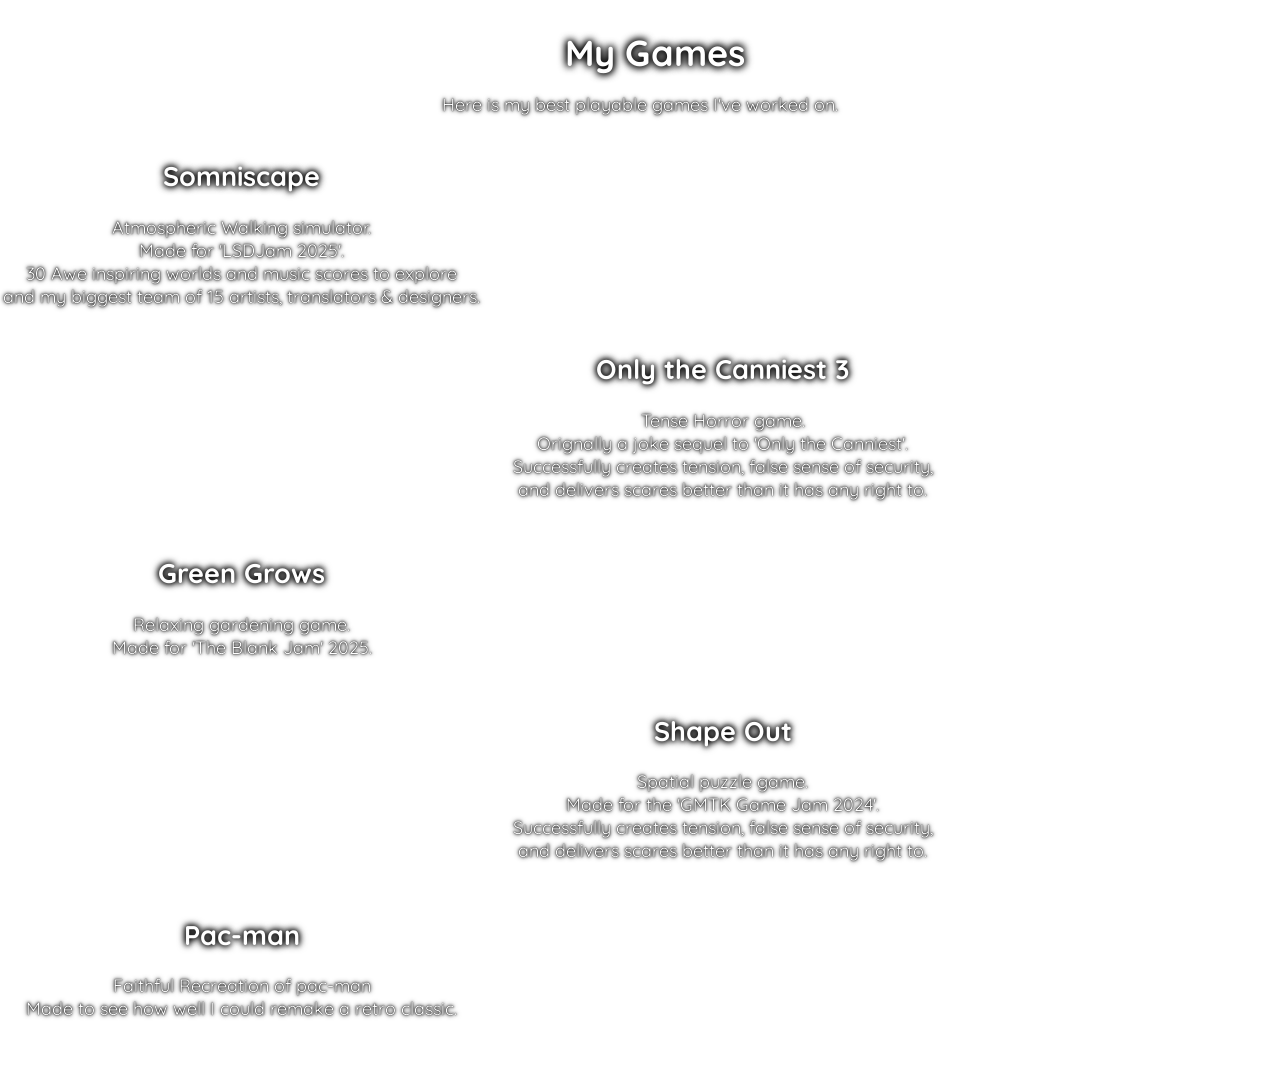
<file: Games.html>
<!DOCTYPE html>
<html lang="en">
    <head>
        <meta charset="UTF-8" />
        <title>Games</title>
        <link rel="stylesheet" href="styles.css" />
    </head>
    <body>
        <h1>My Games</h1>
        <p>Here is my best playable games I've worked on.</p>
        <table>
            <tr>
                <td style="width: 50%">
                    <h2>Somniscape</h2>
                    <p>
                        Atmospheric Walking simulator.<br>
                        Made for '<a href="https://itch.io/jam/lsdjam-2025">LSDJam 2025</a>'.<br>
                        30 Awe inspiring worlds and music scores to explore<br>
                        and my biggest team  of 15 artists, translators &amp; designers.
                    </p>
                </td>
                <td><iframe loading=eager class=gameEmbed title="Somniscape" src="https://itch.io/embed/4078665?border_width=0&amp;dark=true" width="205" height="165"></iframe></td>
            </tr><tr>
            <td><iframe loading=eager class=gameEmbed title="Only the Canniest 3" src="https://itch.io/embed/3385586?border_width=0&amp;dark=true" width="205" height="165"></iframe></td>
                <td>
                    <h2>Only the Canniest 3</h2>
                    <p>
                        Tense Horror game.<br>
                        Orignally a joke sequel to 'Only the Canniest'.<br>
                        Successfully creates tension, false sense of security,<br>
                        and delivers scares better than it has any right to.
                    </p>
            </td>
            </tr><tr>
                <td>
                    <h2>Green Grows</h2>
                    <p>
                        Relaxing gardening game.<br>
                        Made for '<a href="https://itch.io/jam/blank-jam-summer">The Blank Jam</a>' 2025.
                    </p>
                </td>
            <td><iframe loading=eager class=gameEmbed title="Green Grows" src="https://itch.io/embed/3756056?border_width=0&amp;dark=true" width="205" height="165"></iframe></td>
            </tr><tr>
            <td><iframe loading=eager class=gameEmbed title="Shape Out" src="https://itch.io/embed/2903753?border_width=0&amp;dark=true" width="205" height="165"></iframe></td>
                <td>
                    <h2>Shape Out</h2>
                    <p>
                        Spatial puzzle game.<br>
                        Made for the '<a href="https://itch.io/jam/gmtk-2024">GMTK Game Jam 2024</a>'.<br>
                        Successfully creates tension, false sense of security,<br>
                        and delivers scares better than it has any right to.
                    </p>
            </td>
            </tr><tr>
                <td>
                    <h2>Pac-man</h2>
                    <p>
                        Faithful Recreation of pac-man<br>
                        Made to see how well I could remake a retro classic.
                    </p>
                </td>
            <td><iframe loading=eager class=gameEmbed title="Pac-man" src="https://itch.io/embed/2929729?border_width=0&amp;dark=true" width="205" height="165"></iframe></td>
            </tr>
        </table>
        <div style="height: 30px"></div>
    </body>
</html>
</file>
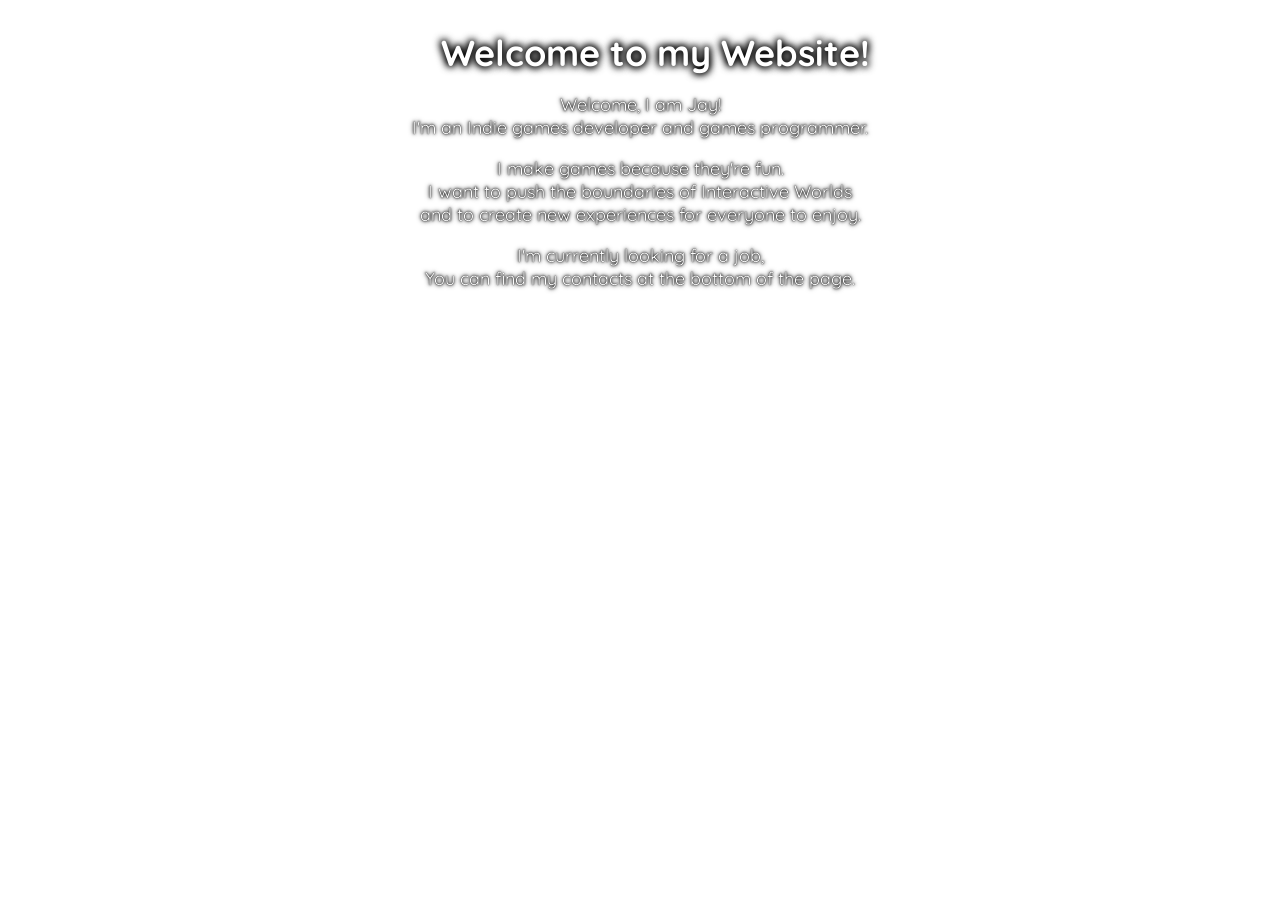
<file: Home.html>
<!DOCTYPE html>
<html lang="en">
    <head>
        <meta charset="UTF-8" />
        <title>Home</title>
        <link rel="stylesheet" href="styles.css" />
    </head>
    <body>
        <h1>Welcome to my Website!</h1>
        <p>Welcome, I am Jay!<br>I'm an Indie games developer and games programmer.</p>
        <p>I make games because they're fun.<br>I want to push the boundaries of Interactive Worlds<br>and to create new experiences for everyone to enjoy.</p>
        <p>I'm currently looking for a job,<br>You can find my contacts at the bottom of the page.</p>
    </body>
</html>
</file>
<file: styles.css>
/*@import url('https://fonts.googleapis.com/css2?family=Open+Sans');*/
@import url('https://fonts.googleapis.com/css2?family=Quicksand');

:root {
    /*font-family:'Open Sans';*/
    font-family:'Quicksand';
    color: white;
}

.BGVideo {
    position: fixed;
    /*background-position: center, center;*/
    /*right: 0;*/
    top: 0;
    bottom: 0;
    align-self: center;
    min-width: 100%;
    min-height: 100%;
    z-index: -1;
    filter: brightness(30%);
}

body {
    margin: 0;
    padding: 0;
    background-color: transparent;
}
.rootBody {
    /*background-image:  url('https://github.com/Jay-Dorcat/HTMLImages/blob/main/Portfolio/MilkyWayBG1k.png?raw=true');*/
    background-image: url("https://img.itch.zone/aW1nLzI2NTE3NDU0LmdpZg==/original/%2FmbvG0.gif");
    background-repeat: repeat-y;
    background-attachment: fixed;
    background-size: cover;
    background-position: center;
    background-color: #c3d9ff;
    background-blend-mode: multiply;
    min-height: 100%;
}

button {
    font-family:'Quicksand';
    font-size: 14px;
}

p {
    text-align: center;
    text-shadow: 0 0 5px #000, 0 0 3px #000, 0 0 1px #000;
    font-size: 2vh;
}

h1 {
    margin: 30px 0 0 30px;
    padding: 0;
    font-size: 4vh;
    text-shadow: 0 0 10px #000, 0 0 8px #000, 0 0 6px #000;
    text-align: center;
}

h2 {
    text-align: center;
    text-shadow: 0 0 9px #000, 0 0 7px #000, 0 0 5px #000;
    font-size: 3vh;
}

h3 {
    margin-left: 30px;
    padding: 0;
    font-size: 2vh;
    text-shadow: 0 0 8px #000, 0 0 6px #000, 0 0 4px #000;
}

.panel {
    padding: 10px;
    /*outline-style: solid;*/
    /*outline-color: rgba(0, 0, 0, 0.43);*/
    background-color: rgba(58, 58, 58, 0.43);
}

@keyframes navUnhighlight {
    100% {background-color: transparent; color: white}
    0% {background-color: #00000043; color: #7dfcff}
}

.navbutton {
    padding: 5px 8px;
    margin-bottom: 0;
    color: white;
    background-color: transparent;
    border: 0;
    animation: navUnhighlight 0.5s;
    font-size: 2vh;
}

@keyframes navHighlight {
    0% {background-color: transparent; color: white}
    100% {background-color: #00000043; color: #7dfcff}
}

.navbuttonSelected {
    padding: 5px 8px;
    margin-bottom: 0;
    border: 0;
    animation: navHighlight 0.5s;
    background-color: #00000043;
    color: #7dfcff;
    font-size: 2vh;
}

#navSelect {
    background-color: #7dfcff;
    justify-content: left;
    display: inline;
    position: absolute;
    padding-bottom: 2px;
    padding-right: 2px;
}

table {
    justify-self: center;
}

.footerLink, a{
    flex: auto;
    color: white;
    text-decoration: none;
}

.footerLink:hover {
    text-decoration: underline;
}

img {
    height: 300px;
    display: inline;
}

.gameEmbed {
    border: none;
    display: block;
    justify-self: center;
}

table {
    justify-self: center;
    display: table;
    border-collapse: separate;
    border-spacing: 2px;
    border-color: gray;
}

tr {
    display: table-row;
    vertical-align: inherit;
    border-color: inherit;
}
</file>
